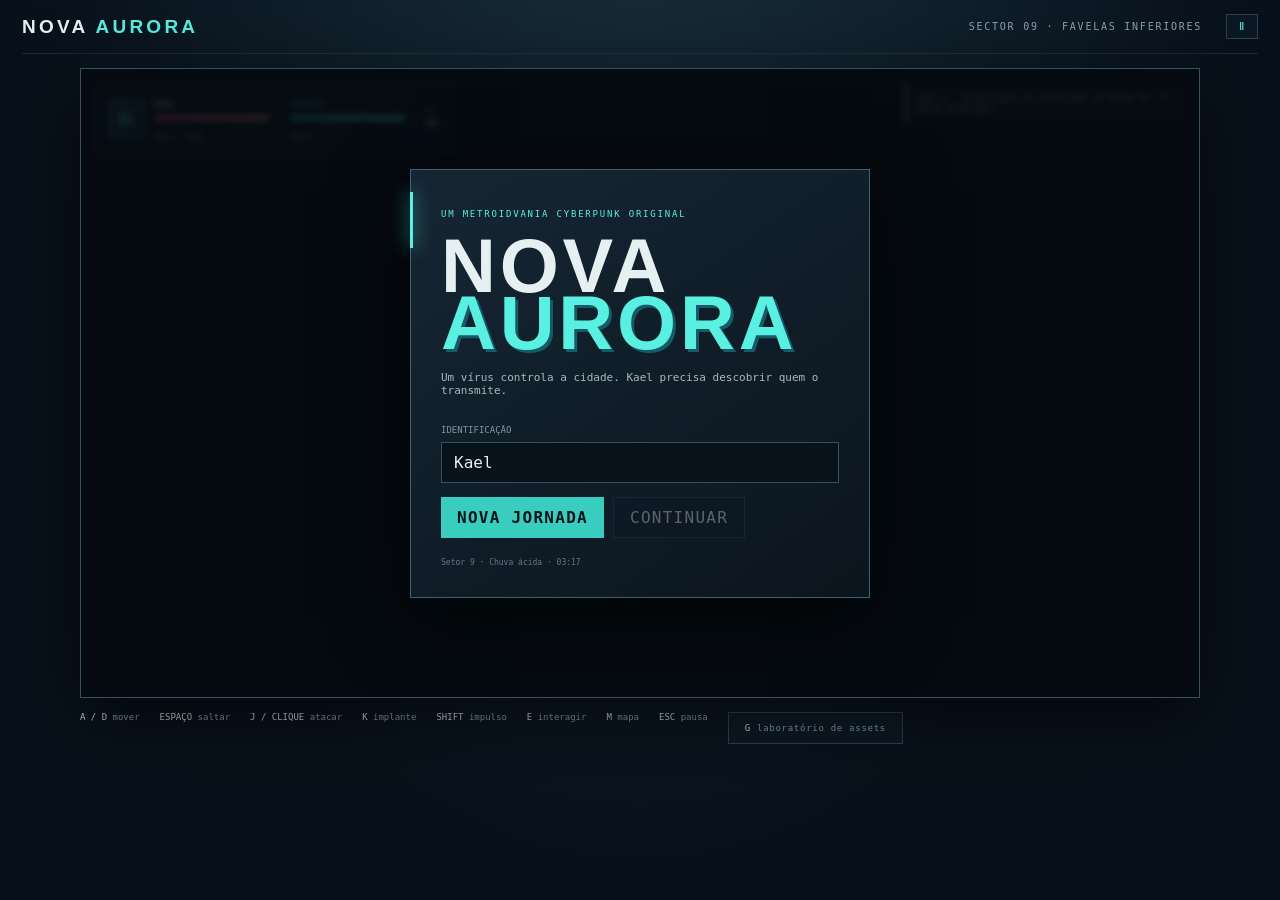
<file: index.html>
<!doctype html>
<html lang="pt-PT">
<head>
  <meta charset="utf-8"><meta name="viewport" content="width=device-width,initial-scale=1">
  <meta name="theme-color" content="#08111b"><title>Nova Aurora — Sinal Morto</title>
  <link rel="stylesheet" href="css/style.css"><link rel="stylesheet" href="css/ui.css"><link rel="stylesheet" href="css/asset-lab.css">
</head>
<body>
<main id="app">
  <header class="topbar"><strong>NOVA <i>AURORA</i></strong><span id="area-label">SECTOR 09 · FAVELAS INFERIORES</span><button id="pause-open" aria-label="Pausar">Ⅱ</button></header>
  <section class="stage"><canvas id="game" width="960" height="540" aria-label="Nova Aurora, jogo de plataformas"></canvas>
    <div class="hud"><div class="status"><div class="portrait">K</div><div><strong>KAEL</strong><div class="bar"><i id="health-fill"></i></div><small id="health-text">100 / 100</small></div><div class="energy"><span>ENERGIA</span><div class="bar cyan"><i id="energy-fill"></i></div><small id="energy-text">100%</small></div><div class="credits"><span>CR</span><strong id="credits-label">40</strong></div></div>
      <div class="objective" id="objective">Ato 1 · Investigue as infecções no Setor 9 · E para interagir</div><div class="toast" id="toast"></div>
      <div class="boss-hud hidden" id="boss-hud"><span id="boss-name">CHEFE</span><div class="bar bossbar"><i id="boss-fill"></i></div></div>
    </div>
    <div class="screen" id="title-screen"><div class="title-card"><p class="eyebrow">UM METROIDVANIA CYBERPUNK ORIGINAL</p><h1>NOVA<br><em>AURORA</em></h1><p class="subtitle">Um vírus controla a cidade. Kael precisa descobrir quem o transmite.</p><label for="pilot-name">IDENTIFICAÇÃO</label><input id="pilot-name" maxlength="14" value="Kael"><div class="actions"><button id="new-game" class="primary">NOVA JORNADA</button><button id="continue-game">CONTINUAR</button></div><small>Setor 9 · Chuva ácida · 03:17</small></div></div>
    <div class="screen hidden" id="pause-screen"><div class="panel"><p class="eyebrow">TERMINAL PESSOAL</p><h2 id="panel-title">PAUSADO</h2><nav><button data-tab="map">Mapa</button><button data-tab="abilities">Implantes</button><button data-tab="journal">Registos</button></nav><div id="panel-content"></div><div class="actions"><button id="save-button">GUARDAR</button><button id="resume-button" class="primary">VOLTAR AO JOGO</button></div></div></div>
    <div class="screen hidden" id="dialog-screen"><div class="dialog"><strong id="speaker">TERMINAL</strong><p id="dialog-text"></p><div id="dialog-actions" class="actions hidden"></div><button id="dialog-close">FECHAR · E</button></div></div>
    <div class="screen hidden" id="death-screen"><div class="panel"><p class="eyebrow">SINAL PERDIDO</p><h2>O implante entrou em colapso</h2><p id="death-copy">Acordas no último abrigo ativo.</p><button id="respawn-button" class="primary">REINICIAR SINAL</button></div></div>
    <div class="screen hidden" id="ending-screen" role="dialog" aria-modal="true" aria-label="Conclusão da campanha">
      <div class="ending-card">
        <div class="ending-city" aria-hidden="true"><i></i><i></i><i></i><i></i><i></i><span class="ending-signal"></span></div>
        <p class="eyebrow">TRANSMISSÃO INTERROMPIDA</p><h2>Uma nova aurora</h2>
        <p class="ending-beat">Kael desliga o núcleo. As ordens da Aurora Dynamics desaparecem da rede. Pela primeira vez em dias, a cidade fica em silêncio.</p>
        <p class="ending-beat">Robôs interrompem os ataques. Cidadãos recuperam o controle de seus implantes. Yara e Oren abrem os abrigos para ajudar os sobreviventes.</p>
        <p class="ending-beat">Os registros de Véspera agora pertencem à cidade. A recuperação começa — e Kael seguirá procurando quem ainda precisa de ajuda.</p>
        <small id="ending-summary"></small><button id="ending-continue" class="primary">EXPLORAR APÓS O FINAL</button>
      </div>
    </div>
    <div class="boss-warning hidden" id="boss-warning">SINAL DE AMEAÇA · ALVO IDENTIFICADO</div>
    <aside id="asset-lab" class="asset-lab hidden" aria-label="Laboratório de recursos gráficos">
      <header><strong>LABORATÓRIO DE ASSETS</strong><button id="asset-lab-close" type="button">FECHAR · G</button></header>
      <div class="asset-lab-controls"><label>Entidade <select id="asset-lab-entity"><option value="protagonist">Kael</option><option value="cyborg_soldier">Patrulheiro</option><option value="infected_drone">Drone</option><option value="infected_robot">Robô infetado</option><option value="npc_survivor">NPC</option><option value="yara">Yara</option><option value="oren">Oren</option><option value="matrona">Matrona</option><option value="warden">Warden</option><option value="vespera">Véspera</option></select></label><label>Animação <select id="asset-lab-animation"><option>idle</option></select></label><label>Escala <input id="asset-lab-scale" type="range" min="0.5" max="1.5" step="0.05" value="1"></label><button id="asset-lab-flip" type="button">Espelhar</button></div>
      <canvas id="asset-lab-canvas" width="480" height="200" aria-label="Pré-visualização de sprite com linha do chão"></canvas>
      <ul id="asset-lab-results"></ul><pre id="asset-lab-errors"></pre>
    </aside>
  </section>
  <footer class="controls"><span><b>A / D</b> mover</span><span><b>ESPAÇO</b> saltar</span><span><b>J / CLIQUE</b> atacar</span><span><b>K</b> implante</span><span><b>SHIFT</b> impulso</span><span><b>E</b> interagir</span><span><b>M</b> mapa</span><span><b>ESC</b> pausa</span><button id="asset-lab-button" type="button"><b>G</b> laboratório de assets</button></footer>
</main>
<script type="module" src="js/main.js"></script>
</body></html>
</file>
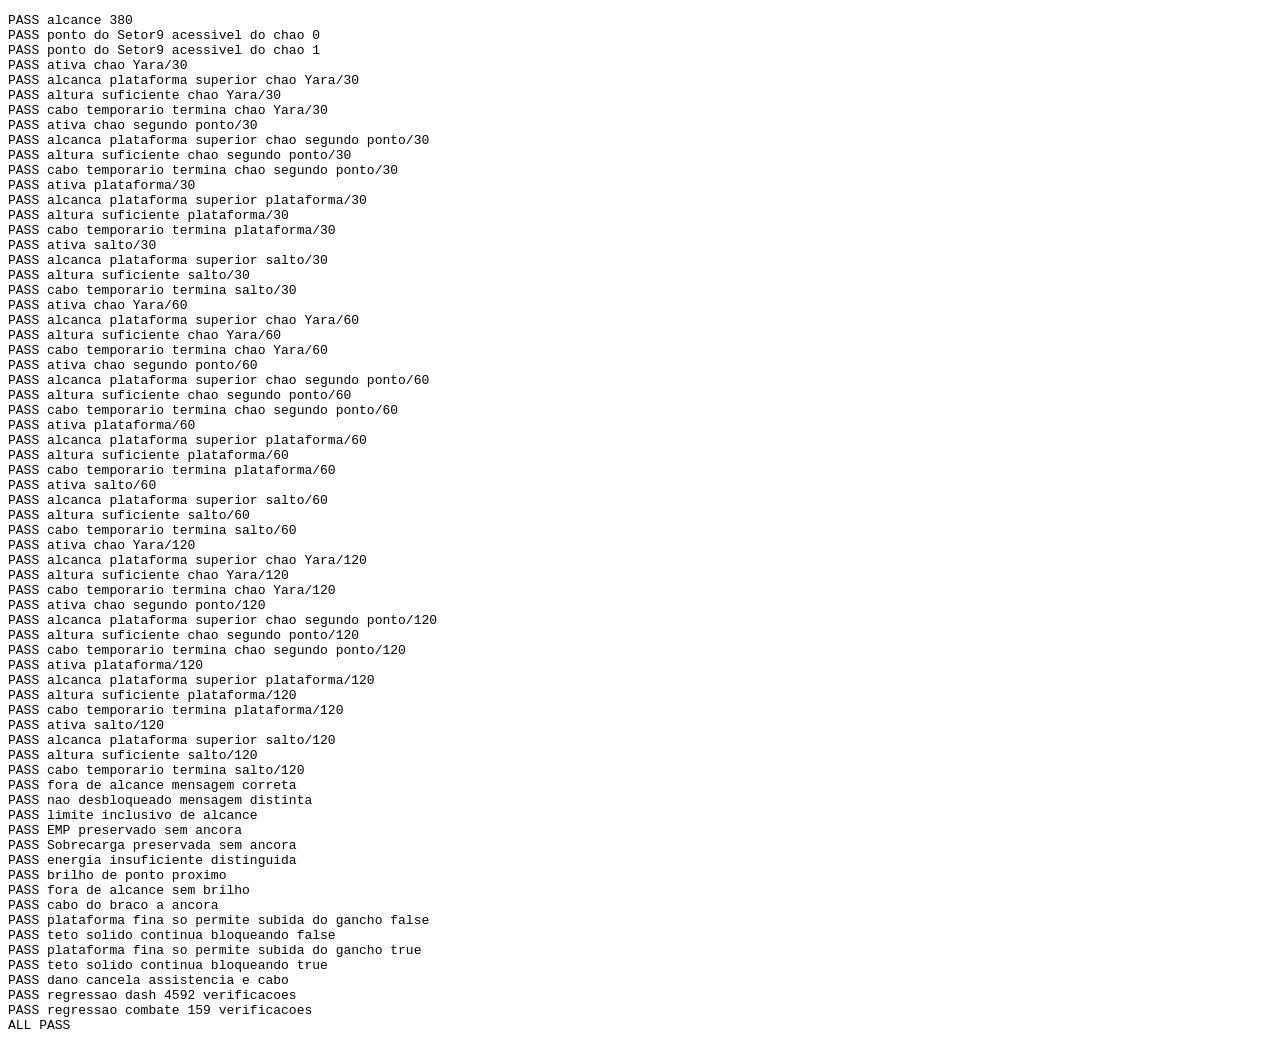
<file: tests/hook.html>
<!doctype html><meta charset="utf-8"><pre id="results">RUNNING</pre><script type="module">
import {Engine} from '../js/engine.js';
import {createPlayer,updatePlayer} from '../js/player.js';
import {buildMap,GROUND} from '../js/map.js';
import {freshAbilities} from '../js/abilities.js';
import {HOOK_RANGE,hookOrigin,hookInRange,nearestHook} from '../js/hook.js';
import {World} from '../js/world.js';
import {moveBody} from '../js/physics.js';
import {runDashTests} from './dash-cases.js';
import {runCombatTests} from './combat-cases.js';
const results=[],check=(s,b)=>{if(!b)throw Error(s);results.push('PASS '+s)};
try{
const map=buildMap(),abilities={...freshAbilities(),hook:true},make=(x,y=736)=>({...createPlayer(),x,y,grounded:y===736});
const use=(p,a=abilities,points=map.hookPoints)=>{
 const messages=[],ctx={state:{player:p,abilities:a,bosses:[]},enemies:[],hookPoints:points,ui:{toast(m){messages.push(m)}},effects:{add(){}}};
 Engine.prototype.useImplant.call(ctx);return messages.at(-1);
};
check('alcance 380',HOOK_RANGE===380);
for(const [x,index] of [[610,0],[1235,1]]){
 const p=make(x),a=hookOrigin(p),h=map.hookPoints[index],d=Math.hypot(a.x-h.x,a.y-h.y);
 check('ponto do Setor9 acessivel do chao '+index,d>300&&d<=380&&nearestHook(p,map.hookPoints)===h);
}
for(const fps of [30,60,120])for(const [x,y,mode] of [[610,736,'chao Yara'],[1235,736,'chao segundo ponto'],[600,526,'plataforma'],[600,650,'salto']]){
 const dt=1/fps,p=make(x,y);if(mode==='salto')p.vy=-200;
 const target=nearestHook(p,map.hookPoints),message=use(p);
 check('ativa '+mode+'/'+fps,message.includes('ancoragem')&&!p.grounded&&p.vy<-470&&p.hookCable&&p.energy===88&&!abilities.dash&&!abilities.doubleJump);
 const initialBottom=p.y+p.h;let high=initialBottom,landed=false;
 for(let i=0;i<fps*2;i++){
  updatePlayer(p,{platforms:map.platforms},dt,abilities);high=Math.min(high,p.y+p.h);
  if(p.grounded&&p.y+p.h<GROUND){landed=true;break}
 }
 check('alcanca plataforma superior '+mode+'/'+fps,landed);
 check('altura suficiente '+mode+'/'+fps,high<=initialBottom-50);
 for(let i=0;i<fps;i++)updatePlayer(p,{platforms:map.platforms},dt,abilities);
 check('cabo temporario termina '+mode+'/'+fps,!p.hookCable&&p.hookCableTimer===0);
}
const out=make(0);check('fora de alcance mensagem correta',use(out)==='Nenhum ponto magnético ao alcance.'&&out.vy===0&&!out.hookCable);
check('nao desbloqueado mensagem distinta',use(make(610),freshAbilities())==='Implante especial não desbloqueado.');
const boundary=make(0),origin=hookOrigin(boundary);check('limite inclusivo de alcance',hookInRange(boundary,{x:origin.x+380,y:origin.y})&&!hookInRange(boundary,{x:origin.x+381,y:origin.y}));
const emp=make(0);check('EMP preservado sem ancora',use(emp,{...abilities,emp:true}).includes('Pulso')&&emp.energy===65&&emp.pulseTimer===.3);
const overload=make(0);check('Sobrecarga preservada sem ancora',use(overload,{...abilities,overload:true}).includes('Sobrecarga')&&overload.energy===72&&overload.overloadTimer===.8);
const empty=make(0);empty.energy=0;check('energia insuficiente distinguida',use(empty,{...freshAbilities(),emp:true}).includes('Energia insuficiente'));
const p=make(610);use(p);const recorded=[],c=new Proxy({moveTo(x,y){recorded.push(['from',x,y])},lineTo(x,y){recorded.push(['to',x,y])},arc(x,y){recorded.push(['glow',x,y])}},{get(o,k){return k in o?o[k]:()=>{}}});
const world=new World();world.drawHookPoints(c,{player:make(610),abilities});check('brilho de ponto proximo',recorded.some(r=>r[0]==='glow'&&r[1]===550));
recorded.length=0;world.drawHookPoints(c,{player:out,abilities});check('fora de alcance sem brilho',!recorded.some(r=>r[0]==='glow'));
recorded.length=0;world.drawHookCable(c,p);const arm=hookOrigin(p);check('cabo do braco a ancora',recorded.some(r=>r[0]==='from'&&r[1]===arm.x&&r[2]===arm.y)&&recorded.some(r=>r[0]==='to'&&r[1]===p.hookCable.x&&r[2]===p.hookCable.y));
for(const active of [false,true]){
 const body={x:600,y:610,w:30,h:54,vx:0,vy:-1000,hookLiftTimer:active?1:0};
 moveBody(body,.03,[{x:520,y:580,w:230,h:24}]);
 check('plataforma fina so permite subida do gancho '+active,active?body.vy<0:body.vy===0&&body.y===604);
 const solid={x:600,y:610,w:30,h:54,vx:0,vy:-1000,hookLiftTimer:active?1:0};
 moveBody(solid,.03,[{x:520,y:500,w:230,h:104}]);check('teto solido continua bloqueando '+active,solid.vy===0&&solid.y===604);
}
const damaged=make(610);use(damaged);damaged.damageTimer=.2;updatePlayer(damaged,{platforms:map.platforms},1/60,abilities);check('dano cancela assistencia e cabo',!damaged.hookLiftTimer&&!damaged.hookCable);
const dashChecks=runDashTests();check('regressao dash '+dashChecks+' verificacoes',dashChecks>0);
const cfg=await(await fetch(new URL('../assets/characters/protagonist/config.json',location.href))).json();
const combatChecks=runCombatTests(cfg);check('regressao combate '+combatChecks.length+' verificacoes',combatChecks.length>0);
document.querySelector('#results').textContent=results.join('\n')+'\nALL PASS';
}catch(e){document.querySelector('#results').textContent=results.join('\n')+'\nFAIL '+e.stack}
</script>
</file>
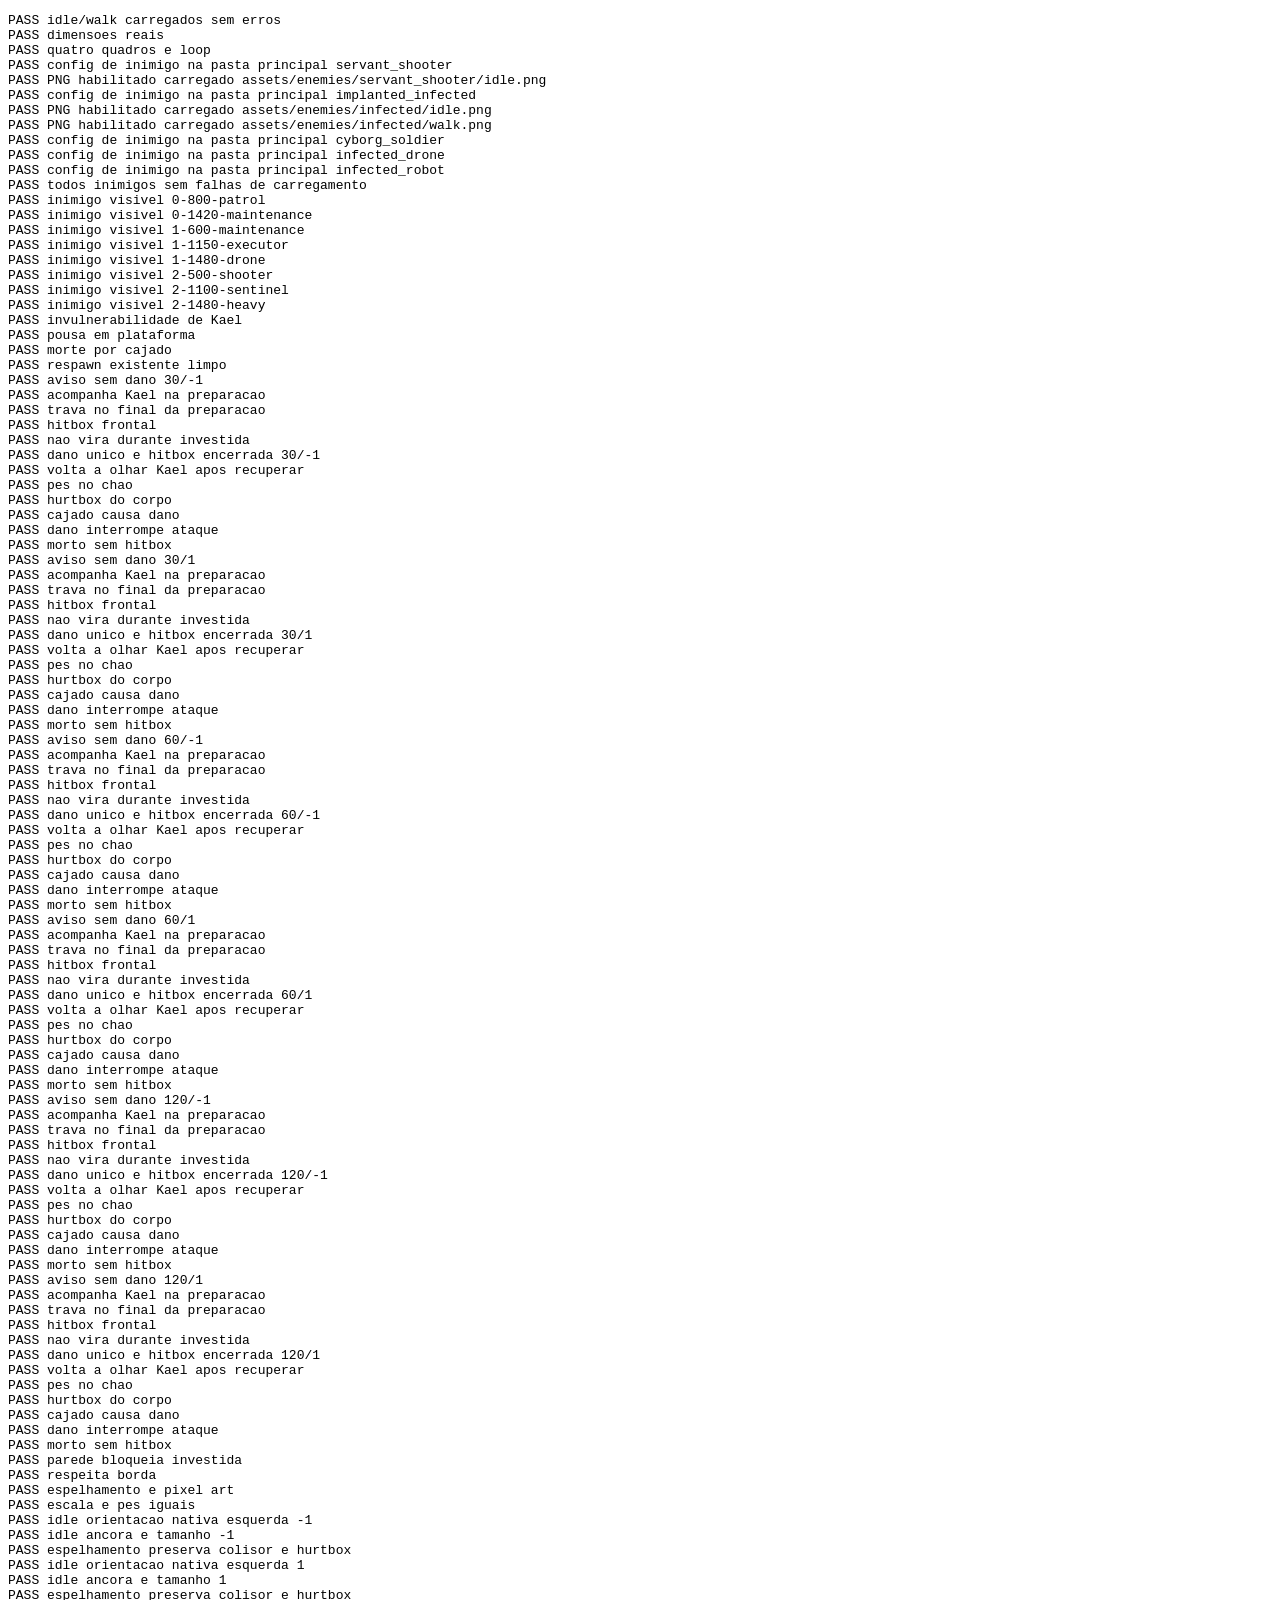
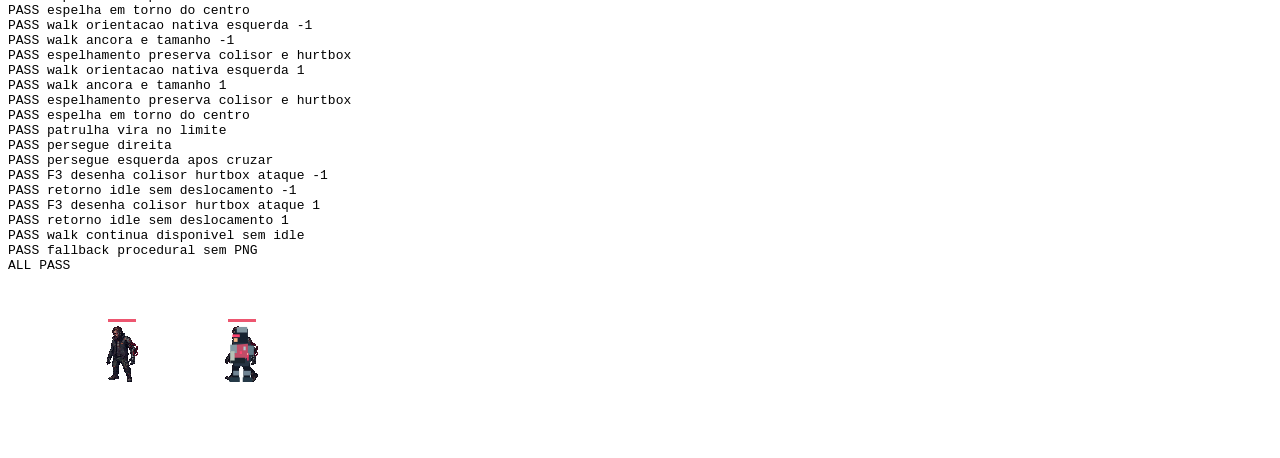
<file: tests/infected.html>
<!doctype html><meta charset="utf-8"><pre id="results">RUNNING</pre><canvas width="420" height="160"></canvas><script type="module">
import {spawnEnemies,updateEnemies,renderEnemy} from '../js/enemies.js';
import {enemyAttackBox,updateSector9Enemy} from '../js/sector9-enemies.js';
import {enemyHurtbox,playerDamage} from '../js/combat.js';
import {AssetManager} from '../js/engine/assetManager.js';
import {AnimationManager} from '../js/engine/animationManager.js';
import {SpriteRenderer} from '../js/engine/spriteRenderer.js';
import {ASSET_MANIFEST} from '../js/config/assets.js';
import {drawCombatDebug} from '../js/combat-debug.js';
const results=[],check=(s,b)=>{if(!b)throw Error(s);results.push('PASS '+s)};
try {
// Absolute asset paths are relative to the project, including when served over HTTP.
const base=document.createElement('base');base.href=new URL('../',location.href);document.head.append(base);
const assets=new AssetManager(ASSET_MANIFEST);await assets.loadEntity('implanted_infected');
const am=new AnimationManager(),renderer=new SpriteRenderer(assets,am),cfg=assets.getConfig('implanted_infected');
check('idle/walk carregados sem erros',assets.status().failed===0&&renderer.available('implanted_infected','idle')&&renderer.available('implanted_infected','walk'));
check('dimensoes reais',assets.get(cfg.animations.idle.sheet).naturalWidth===128&&assets.get(cfg.animations.walk.sheet).naturalWidth===512);
const t={},frames=[];for(let i=0;i<5;i++)frames.push(am.play(t,'walk',cfg.animations.walk,i?1/6:0).index);
check('quatro quadros e loop',frames.join()==='0,1,2,3,0');
const enemyIds=['servant_shooter','implanted_infected','cyborg_soldier','infected_drone','infected_robot'];
await Promise.all(enemyIds.map(id=>assets.loadEntity(id)));
for(const id of enemyIds){
 check('config de inimigo na pasta principal '+id,ASSET_MANIFEST.entities[id].config.startsWith('assets/enemies/')&&!!assets.getConfig(id));
 for(const animation of Object.values(assets.getConfig(id).animations))if(animation.enabled!==false){
  for(const path of [animation.sheet,...(animation.frames||[])].filter(Boolean))check('PNG habilitado carregado '+path,!!assets.get(path));
 }
}
check('todos inimigos sem falhas de carregamento',assets.status().failed===0&&assets.errors.length===0);
const enemyCanvas=document.createElement('canvas');enemyCanvas.width=160;enemyCanvas.height=160;const enemyCtx=enemyCanvas.getContext('2d');
for(const enemy of spawnEnemies()){
 enemyCtx.clearRect(0,0,160,160);const actor={...enemy,x:60,y:40};renderEnemy(enemyCtx,actor,{x:0,y:0},renderer,1/60);
 const bodyPixels=enemyCtx.getImageData(55,40,50,60).data;
 check('inimigo visivel '+enemy.id,bodyPixels.some((v,i)=>i%4===3&&v>0));
}
const floor={map:{platforms:[{x:0,y:790,w:2000,h:100}]}};
const make=()=>({...spawnEnemies()[0],x:800,homeX:800,y:734,grounded:true,attackCooldown:0});
const immune=make(),protectedPlayer={x:immune.x+immune.w,y:736,w:30,h:54,health:100,invuln:.5};
immune.dashPhase='dash';immune.dashTimer=.2;immune.dashFacing=1;updateSector9Enemy(immune,protectedPlayer,1/60,floor);
check('invulnerabilidade de Kael',protectedPlayer.health===100);
const roof=make();roof.y=600;roof.vy=100;roof.grounded=false;roof.hurtTimer=1;
for(let i=0;i<30;i++)updateSector9Enemy(roof,protectedPlayer,1/60,{map:{platforms:[{x:700,y:700,w:400,h:20}]}});
check('pousa em plataforma',roof.y+roof.h===700);
const killed=make();killed.health=1;playerDamage({state:'attack',attackTimer:.2,combo:0,attackBox:enemyHurtbox(killed),facing:1},killed);
check('morte por cajado',killed.dead&&killed.deathTimer===.75&&!enemyAttackBox(killed));
killed.respawn=.01;updateEnemies([killed],protectedPlayer,.02,floor);
check('respawn existente limpo',!killed.dead&&!killed.dashPhase&&killed.health===killed.maxHealth);
for(const fps of [30,60,120])for(const facing of [-1,1]){
 const e=make(),p={x:facing>0?845:745,y:736,w:30,h:54,health:100,invuln:0};
 e.facing=facing;updateSector9Enemy(e,p,1/fps,floor);
 check('aviso sem dano '+fps+'/'+facing,e.dashPhase==='windup'&&!enemyAttackBox(e)&&p.health===100);
 p.x=facing>0?e.x-200:e.x+200;updateSector9Enemy(e,p,1/fps,floor);check('acompanha Kael na preparacao',e.facing===-facing);
 while(e.dashPhase==='windup')updateSector9Enemy(e,p,1/fps,floor);
 const locked=e.dashFacing;check('trava no final da preparacao',locked===-facing);
 const offensive=enemyAttackBox(e);check('hitbox frontal',locked>0?offensive.x===e.x+e.w-4:offensive.x===e.x-12);
 p.x=locked>0?e.x-100:e.x+100;updateSector9Enemy(e,p,1/fps,floor);
 check('nao vira durante investida',e.facing===locked&&e.dashFacing===locked);
 let hitCount=0;for(let i=0;i<fps*1.4;i++){
  p.x=e.dashFacing>0?e.x+e.w:e.x-p.w;p.invuln=0;
  const hp=p.health;updateSector9Enemy(e,p,1/fps,floor);if(p.health<hp)hitCount++;
 }
 check('dano unico e hitbox encerrada '+fps+'/'+facing,hitCount===1&&!enemyAttackBox(e));
 p.x=e.x+(locked>0?-100:100);updateSector9Enemy(e,p,1/fps,floor);check('volta a olhar Kael apos recuperar',e.facing===-locked);
 check('pes no chao',e.y+e.h===790);
 const h=enemyHurtbox(e);check('hurtbox do corpo',h.w===32&&h.h===54&&e.w===28&&e.h===56);
 const attacker={state:'attack',attackTimer:.2,combo:1,attackBox:h,facing:1};
 check('cajado causa dano',playerDamage(attacker,e)&&e.health===20);
 updateSector9Enemy(e,p,1/fps,floor);check('dano interrompe ataque',!enemyAttackBox(e)&&!e.dashPhase);
 e.dead=true;e.dashPhase='dash';check('morto sem hitbox',!enemyAttackBox(e));
}
const wall=make();wall.dashPhase='dash';wall.dashTimer=.2;wall.dashFacing=1;
const world={map:{platforms:[...floor.map.platforms,{x:850,y:650,w:60,h:140}]}};
for(let i=0;i<15;i++)updateSector9Enemy(wall,{x:1000,y:736,w:30,h:54},1/60,world);
check('parede bloqueia investida',wall.x+wall.w<=850);
const edge=make();edge.x=850;edge.homeX=850;edge.dashPhase='dash';edge.dashTimer=.2;edge.dashFacing=1;
for(let i=0;i<15;i++)updateSector9Enemy(edge,{x:1000,y:736,w:30,h:54},1/60,{map:{platforms:[{x:0,y:790,w:900,h:100}]}});
check('respeita borda',edge.x+edge.w<=900&&edge.y+edge.h===790);
const calls=[],ctx={save(){},restore(){},translate(){},scale(x){calls.push(x)},drawImage(...a){calls.push(a)},fillRect(){}};
const visual=make();for(const facing of [-1,1])for(const anim of ['idle','walk']){visual.facing=facing;renderer.draw(ctx,'implanted_infected',anim,visual,0,{x:814,y:790})}
check('espelhamento e pixel art',calls.includes(-1)&&ctx.imageSmoothingEnabled===false);
const draws=calls.filter(Array.isArray);check('escala e pes iguais',draws.every(a=>a[7]===64&&a[8]===64&&a[6]===730));
for(const anim of ['idle','walk'])for(const facing of [-1,1]){
 const operations=[],probe={save(){},restore(){},translate(...v){operations.push(['translate',...v])},scale(...v){operations.push(['scale',...v])},drawImage(...v){operations.push(['draw',...v.slice(1)])}};
 const actor=make(),before={x:actor.x,y:actor.y,w:actor.w,h:actor.h};actor.facing=facing;
 renderer.draw(probe,'implanted_infected',anim,actor,0,{x:actor.x+actor.w/2,y:actor.y+actor.h});
 const flips=operations.filter(v=>v[0]==='scale');
 check(anim+' orientacao nativa esquerda '+facing,facing<0?flips.length===0:flips.length===1&&flips[0][1]===-1&&flips[0][2]===1);
 const draw=operations.find(v=>v[0]==='draw');
 check(anim+' ancora e tamanho '+facing,draw[5]===782&&draw[6]===730&&draw[7]===64&&draw[8]===64);
 check('espelhamento preserva colisor e hurtbox',actor.x===before.x&&actor.y===before.y&&actor.w===before.w&&actor.h===before.h&&enemyHurtbox(actor).x===actor.x-2);
 if(facing>0)check('espelha em torno do centro',operations.find(v=>v[0]==='translate')[1]===1628);
}
const patroller=make(),far={x:1800,y:736,w:30,h:54};patroller.x=925;patroller.facing=1;
updateSector9Enemy(patroller,far,1/60,floor);check('patrulha vira no limite',patroller.facing===-1&&patroller.vx<0);
patroller.attackCooldown=2;const crossing={...far,x:patroller.x+100};updateSector9Enemy(patroller,crossing,1/60,floor);check('persegue direita',patroller.facing===1&&patroller.vx>0);
crossing.x=patroller.x-100;updateSector9Enemy(patroller,crossing,1/60,floor);check('persegue esquerda apos cruzar',patroller.facing===-1&&patroller.vx<0);
for(const facing of [-1,1]){
 const actor=make();actor.facing=actor.dashFacing=facing;actor.dashPhase='dash';actor.vx=440*facing;
 const boxes=[],debug=new Proxy({strokeRect(...b){boxes.push(b)}},{get(o,k){return k in o?o[k]:()=>{}}});
 drawCombatDebug(debug,{player:{dead:true},bosses:[]},[actor],{x:0,y:0});
 const expected=[actor,enemyHurtbox(actor),enemyAttackBox(actor)];
 check('F3 desenha colisor hurtbox ataque '+facing,expected.every(b=>boxes.some(r=>r.join()===[b.x,b.y,b.w,b.h].join())));
 const old={x:actor.x,y:actor.y};const canvas=document.querySelector('canvas').getContext('2d');
 renderEnemy(canvas,actor,{x:0,y:0},renderer);actor.dashPhase=null;actor.vx=0;renderEnemy(canvas,actor,{x:0,y:0},renderer);
 check('retorno idle sem deslocamento '+facing,actor.x===old.x&&actor.y===old.y);
}
const c=document.querySelector('canvas').getContext('2d');const v=make();v.x=100;v.y=40;v.vx=0;renderEnemy(c,v,{x:0,y:0},renderer);v.x=220;v.vx=54;renderEnemy(c,v,{x:0,y:0},renderer,.4);
assets.records.get(cfg.animations.idle.sheet).status='error';check('walk continua disponivel sem idle',renderer.available('implanted_infected','walk'));renderEnemy(c,v,{x:0,y:0},renderer);
assets.records.get(cfg.animations.walk.sheet).status='error';renderEnemy(c,v,{x:0,y:0},renderer);check('fallback procedural sem PNG',true);
document.querySelector('#results').textContent=results.join('\n')+'\nALL PASS';
}catch(e){document.querySelector('#results').textContent=results.join('\n')+'\nFAIL '+e.stack}
</script>
</file>
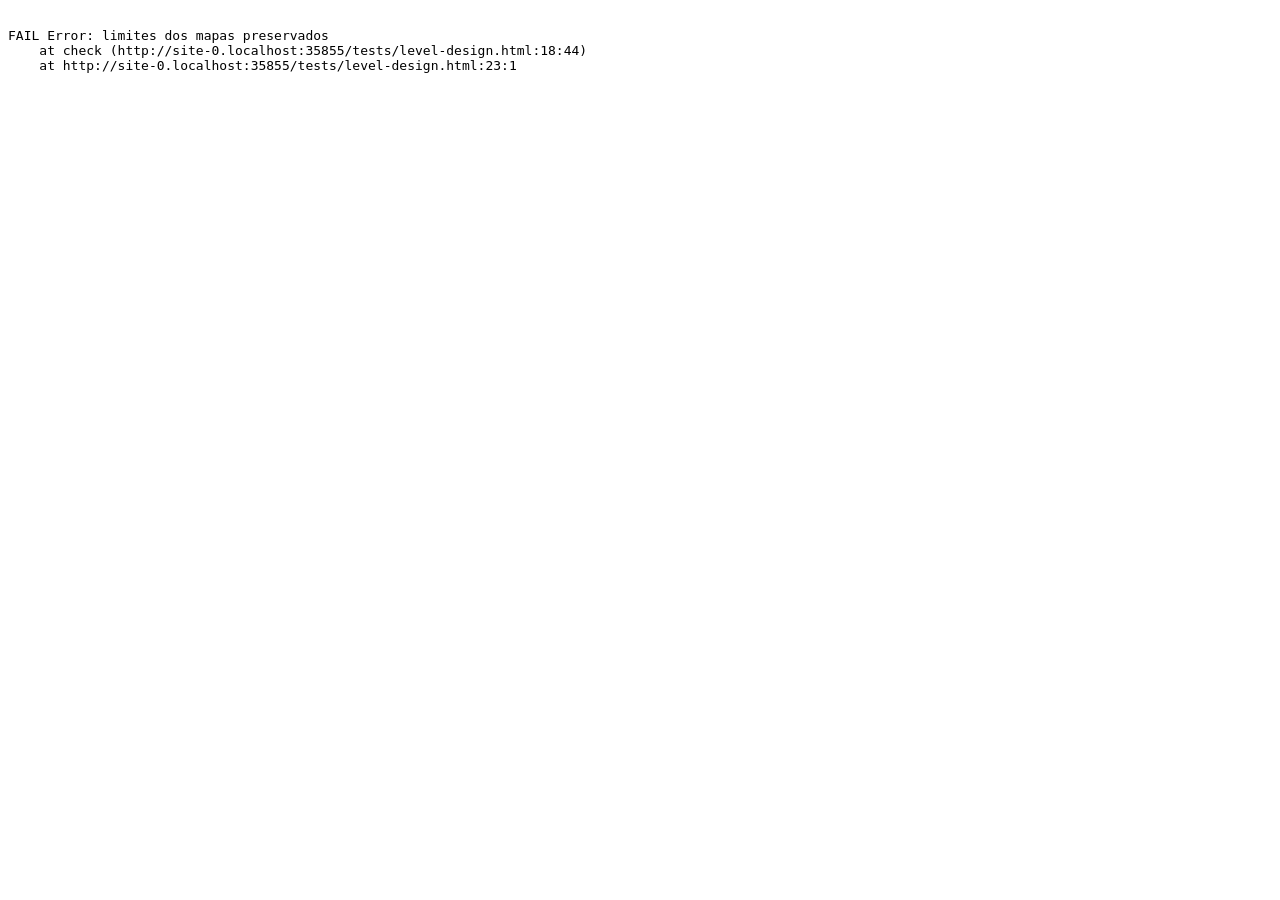
<file: tests/level-design.html>
<!doctype html><meta charset="utf-8"><pre id="results">RUNNING</pre><canvas width="960" height="540"></canvas><script type="module">
import {buildMap,REGIONS,ROOM_W,WORLD_W,GROUND,MATRONA_ARENA,roomAt} from '../js/map.js';
import {createPlayer,updatePlayer} from '../js/player.js';
import {activateHook,nearestHook} from '../js/hook.js';
import {createBosses,updateBoss,damageBoss} from '../js/bosses.js';
import {resetMatrona,MATRONA_TIMING,segmentHitsBox} from '../js/matrona.js';
import {Engine,newState} from '../js/engine.js';
import {checkpointFor,syncProgress} from '../js/campaign.js';
import {normalizeSave,saveGame,loadGame} from '../js/save.js';
import {updateLevelPlatforms} from '../js/level-platforms.js';
import {spawnEnemies} from '../js/enemies.js';
import {Camera} from '../js/camera.js';
import {AssetManager} from '../js/engine/assetManager.js';
import {AnimationManager} from '../js/engine/animationManager.js';
import {SpriteRenderer} from '../js/engine/spriteRenderer.js';
import {World} from '../js/world.js';
import {ASSET_MANIFEST} from '../js/config/assets.js';
const results=[],check=(s,b)=>{if(!b)throw Error(s);results.push('PASS '+s)};
if(location.search.includes('preview'))document.querySelector('#results').style.display='none';
const abilities={hook:true,dash:false,doubleJump:false},map=buildMap();
try{
const base=document.createElement('base');base.href=new URL('../',location.href);document.head.append(base);
check('limites dos mapas preservados',ROOM_W===2400&&WORLD_W===7200&&REGIONS.map(r=>r.x).join()==='0,2400,4800');
check('tres areas com limites proprios',roomAt(690)===0&&roomAt(710)===1&&roomAt(1410)===2&&roomAt(2401)===3);
check('navegacao vertical ampliada',map.platforms.filter(s=>s.x<1400&&s.y<600).length>=8&&map.platforms.some(s=>s.x===1220&&s.y===215));
check('apenas os dois mobs anteriores',spawnEnemies().filter(e=>e.room===0).map(e=>e.type).join()==='patrol,servant_shooter');
check('pre boss sem mobs',spawnEnemies().filter(e=>e.room===0).every(e=>e.homeX<1350));
for(const fps of [30,60,120]){
 const p={...createPlayer(),y:736,grounded:true};let visitedYara=false,visitedOren=false,checkpoint=false;
 for(let i=0;i<fps*12&&p.x<1540;i++){
  const obstacle=map.platforms.find(s=>s.kind==='cover'&&s.x>p.x&&s.x-p.x<105);
  updatePlayer(p,{right:true,jump:!!obstacle&&p.grounded,platforms:map.platforms},1/fps,abilities);
  visitedYara ||= Math.abs(p.x-610)<30;visitedOren ||= Math.abs(p.x-1000)<30;checkpoint ||= Math.abs(p.x-1440)<30;
 }
 check('percurso do inicio a arena '+fps,p.x>=1540&&visitedYara&&visitedOren&&checkpoint);
 check('sem habilidades pos Matrona',!abilities.dash&&!abilities.doubleJump);
 // Real normal-jump arc, including gravity and discrete integration.
 const jumper={...createPlayer(),x:50,y:736,grounded:true};let top=790;
 for(let i=0;i<fps;i++){updatePlayer(jumper,{jump:i===0,platforms:[map.platforms[0]]},1/fps,abilities);top=Math.min(top,jumper.y+jumper.h)}
 check('altura real salto '+fps,790-top>105&&790-top<120);
 // Ascend via the original useful hook, then climb to the upper secret.
 const h={...createPlayer(),x:610,y:736,grounded:true};activateHook(h,nearestHook(h,map.hookPoints));let landed=false;
 for(let i=0;i<fps*2;i++){updatePlayer(h,{platforms:map.platforms},1/fps,abilities);if(h.grounded&&h.y+h.h<700){landed=true;break}}
 check('gancho inicial chega ao telhado '+fps,landed&&h.y+h.h===580);
 for(const [x,y,targetX,targetY] of [[700,580,740,485],[825,485,910,395],[1140,395,1070,290],[1150,290,1250,215]]){
  const a={...createPlayer(),x,y:y-54,grounded:true,vx:0};const sign=Math.sign(targetX-x);let ok=false;
  for(let i=0;i<fps*1.2;i++){
   const dir=Math.abs(a.x-targetX)>8?Math.sign(targetX-a.x):0;
   updatePlayer(a,{jump:i===0,right:dir>0,left:dir<0,platforms:map.platforms},1/fps,abilities);
   if(a.grounded&&Math.abs(a.y+a.h-targetY)<1){ok=true;break}
  }
  check('salto entre telhados '+x+'/'+fps,ok);
 }
 const unstable=buildMap(),s=unstable.platforms.find(q=>q.kind==='unstable'),rider={...createPlayer(),x:s.x+20,y:s.y-54,grounded:true};
 updateLevelPlatforms(unstable,rider,.3);check('aviso instavel '+fps,s.warning>0&&!s.disabled);
 updateLevelPlatforms(unstable,rider,.36);check('desaba apos aviso '+fps,s.disabled);
 for(let i=0;i<fps*2;i++)updatePlayer(rider,{platforms:unstable.platforms},1/fps,abilities);
 check('queda tem piso seguro '+fps,rider.grounded&&rider.y+rider.h<=790);
 updateLevelPlatforms(unstable,rider,4.1);check('plataforma reaparece '+fps,!s.disabled);
}
const bridge=map.terminals.find(t=>t.id==='shortcut-sector9');check('ponte recolhida',!map.platforms.some(p=>p.id==='s9-bridge'));
const state=newState();state.abilities.hook=true;state.player.x=bridge.x-15;state.player.y=bridge.y-54;
const fake={state,world:{map:buildMap()},ui:{toast(){},showDialog(){},update(){}},paused:false};
Engine.prototype.interact.call(fake);check('terminal estende ponte e registra evento',state.events.includes(bridge.id)&&fake.world.map.platforms.some(p=>p.id==='s9-bridge'));
Engine.prototype.interact.call(fake);check('nao duplica ponte',fake.world.map.platforms.filter(p=>p.id==='s9-bridge').length===1);
check('ponte reconstruida por evento',buildMap(state.events).platforms.some(p=>p.id==='s9-bridge'));
saveGame(state);check('ponte persiste em save e load',loadGame().events.includes(bridge.id));
const crossing={...createPlayer(),x:1020,y:395-54,grounded:true};for(let i=0;i<48;i++)updatePlayer(crossing,{right:true,platforms:buildMap(state.events).platforms},1/60,abilities);
check('ponte permite atravessar andando',crossing.x>1140&&crossing.y+crossing.h===395);
check('recompensa opcional acessivel',map.secrets.some(s=>s.item==='Peças da vigilância 09'&&map.platforms.some(p=>p.x<s.x&&p.x+p.w>s.x&&p.y===s.y)));
const reward=newState(),secret=map.secrets.find(s=>s.item==='Peças da vigilância 09');reward.player.x=secret.x-15;reward.player.y=secret.y-54;
Engine.prototype.interact.call({state:reward,world:{map},ui:{toast(){}}});check('segredo opcional concede recompensa',reward.items.includes(secret.item)&&reward.credits===60);
for(const id of ['yara','oren-slum']){const npc=map.npcs.find(n=>n.id===id);check('NPC acessivel '+id,npc.y===790&&npc.x<MATRONA_ARENA.left)}
check('checkpoint fora da arena',checkpointFor(0,true).x===1440&&map.checkpoints.some(c=>c.x===1440)&&1440+30<MATRONA_ARENA.left);
const old=newState();delete old.sector9Layout;old.checkpoint={x:1580,y:733,region:0};old.credits=123;old.events.push(bridge.id);old.items.push('peça antiga');
const loaded=normalizeSave(JSON.parse(JSON.stringify(old)));check('migra checkpoint preservando dados',loaded.checkpoint.x===1440&&loaded.credits===123&&loaded.items.includes('peça antiga')&&loaded.events.includes(bridge.id));
old.player.x=1580;const waiting=normalizeSave(JSON.parse(JSON.stringify(old)));check('save antigo na antecamara nao inicia luta ao carregar',waiting.player.x===1440&&waiting.player.x+waiting.player.w<MATRONA_ARENA.left);
for(const x of [2700,5100]){const later=newState();later.player.x=x;later.player.y=736;later.bosses.forEach(b=>b.dead=true);check('mapa posterior sem deslocamento '+x,normalizeSave(later).player.x===x)}
let legacySafe=true;
for(let region=0;region<5;region++)for(let progress=0;progress<4;progress++){
 const saved=newState();saved.version=1;delete saved.sector9Layout;saved.player.x=region*2400+200;saved.player.y=736;saved.credits=123;saved.items=['peça antiga'];saved.abilities.hook=true;
 saved.bosses=[{id:'boss-0',dead:progress>=1},{id:'boss-1',dead:true},{id:'boss-2',dead:progress>=2},{id:'boss-3',dead:progress>=3}];
 saved.checkpoint={x:region*2400+180,region};const migrated=normalizeSave(saved);
 legacySafe&&=migrated?.credits===123&&migrated.abilities.hook&&migrated.items.includes('peça antiga')&&migrated.player.x>=0&&migrated.player.x<7200&&map.checkpoints.some(c=>c.x===migrated.checkpoint.x);
}
check('20 migracoes de saves legados preservam progresso',legacySafe);
const solidSave=newState();solidSave.player.x=960;solidSave.player.y=736;check('save antigo nao carrega dentro de cobertura',normalizeSave(solidSave).player.y===718-54);
const b=createBosses()[0],p={...createPlayer(),x:1540,y:736,grounded:true};check('arena ampla',b.arena.right-b.arena.left===850);
check('entrada ativa Matrona',updateBoss(b,p,.016,{platforms:map.platforms})?.kind==='intro');
for(const x of [1400,2450]){p.x=x;Engine.prototype.checkGates.call({state:{...newState(),player:p,bosses:[b]},ui:{toast(){}}});check('barreira fisica '+x,p.x>=b.arena.left&&p.x+p.w<=b.arena.right)}
const cam=new Camera();cam.arena=b.arena;for(let i=0;i<180;i++)cam.update(p,960,540,7200,900,1/60);check('arena inteira enquadrada',cam.x<=b.arena.left&&cam.x+960>=b.arena.right);
for(const side of ['arena-left','arena-right']){
 const platform=map.platforms.find(s=>s.id===side);p.x=platform.x+2;p.y=platform.y-54;p.health=100;
 resetMatrona(b);b.matronaState='quarantine_cast';b.timer=.001;updateBoss(b,p,.016,{platforms:map.platforms});
 check('quarentena atinge plataforma '+side,b.zones.some(z=>z.y+z.h===platform.y&&p.x+p.w>z.x&&p.x<z.x+z.w));
 check('zonas dentro da arena e em superficies',b.zones.every(z=>z.x>=b.arena.left&&z.x+z.w<=b.arena.right&&map.platforms.some(s=>s.x<=z.x&&s.x+s.w>=z.x+z.w&&s.y===z.y+z.h)));
 check('quarentena avisa antes do dano',p.health===100&&b.matronaState==='quarantine_warning');
 p.invuln=0;while(['quarantine_warning','quarantine_strike'].includes(b.matronaState))updateBoss(b,p,1/60,{platforms:map.platforms});
 check('descarga coincide com a plataforma '+side,p.health===89);
 p.health=100;p.invuln=0;resetMatrona(b);b.matronaState='beam_telegraph';b.timer=.7;
 while(['beam_telegraph','beam_lock','beam_fire'].includes(b.matronaState))updateBoss(b,p,1/60,{platforms:map.platforms});
 check('plataforma nao torna imune ao raio '+side,p.health===88);
}
p.x=1820;p.y=736;p.health=100;p.invuln=0;resetMatrona(b);b.matronaState='beam_telegraph';b.timer=MATRONA_TIMING.beamTrack;
while(b.matronaState==='beam_telegraph')updateBoss(b,p,1/60,{platforms:map.platforms});const beam=JSON.stringify(b.beam);p.x=1630;
while(['beam_lock','beam_fire'].includes(b.matronaState))updateBoss(b,p,1/60,{platforms:map.platforms});check('raio travado e desvio sem dash',JSON.stringify(b.beam)===beam&&p.health===100);
resetMatrona(b);b.timer=20;b.active=true;p.x=1700;p.y=736;
let confined=true;for(let i=0;i<600;i++){updateBoss(b,p,1/60,{platforms:map.platforms});confined&&=b.x>=b.arena.left+16&&b.x+b.w<=b.arena.right-16&&b.y+b.h===790}check('boss no piso e dentro dos limites',confined);
b.health=1;b.hitCooldown=0;b.attackType='recovery';p.attackTimer=.2;p.state='attack';p.attackBox={...b};p.attackHitConsumed=false;p.externalAttackAnimation=false;p.combo=0;
check('Matrona pode ser derrotada',damageBoss(b,p));
const victory=newState();victory.bosses[0]=b;const engine={state:victory,ui:{toast(){},update(){},showDialog(){}},keys:new Set(),pressed:new Set()};
Engine.prototype.finishBoss.call(engine,b);check('recompensa e progressao mantidas',victory.events.includes('victory-boss-0')&&victory.abilities.dash&&victory.abilities.doubleJump&&victory.credits===90);
victory.player.x=2420;Engine.prototype.checkGates.call({state:victory,ui:{toast(){}}});check('saida para industrial liberada',victory.player.x===2420);
// Real Canvas render using the game renderer, not a static diagram.
const assets=new AssetManager(ASSET_MANIFEST);await assets.loadRegion('slums');const renderer=new SpriteRenderer(assets,new AnimationManager());
const world=new World();const preview=newState();preview.player.x=1740;preview.player.y=736;preview.bosses[0].active=true;
const roofPreview=location.search.includes('roofs');
if(roofPreview){preview.player.x=940;preview.player.y=341;preview.bosses[0].active=false;preview.abilities.hook=true;world.map=buildMap(['shortcut-sector9'])}
world.draw(document.querySelector('canvas').getContext('2d'),{width:960,height:540},roofPreview?{x:480,y:100}:{x:1455,y:310},preview,spawnEnemies(),{assets,spriteRenderer:renderer,dt:0});
check('render real sem erros de assets',assets.errors.length===0);
// Open the actual game UI as well as testing the modules directly.
const frame=document.createElement('iframe');frame.style.display='none';const ready=new Promise(r=>frame.onload=r);frame.src=new URL('../index.html',location.href);document.body.append(frame);await ready;
const errors=[];frame.contentWindow.addEventListener('error',e=>errors.push(e.message));frame.contentWindow.addEventListener('unhandledrejection',e=>errors.push(String(e.reason)));
const engineURL=new URL('../js/engine.js',location.href).href,uiURL=new URL('../js/ui.js',location.href).href;
const live=await frame.contentWindow.eval(`(async()=>{
 const {Engine,newState}=await import(${JSON.stringify(engineURL)}),{UI}=await import(${JSON.stringify(uiURL)});
 document.querySelector('#new-game').click();document.querySelector('#pause-open').click();
 const e=new Engine(document.querySelector('#game'),newState(),new UI());await e.assets.loadRegion('slums');e.applyAssetCollisionConfigs();
 for(const id of ['yara','oren-slum']){const n=e.world.map.npcs.find(n=>n.id===id);e.state.player.x=n.x-15;e.state.player.y=736;e.interact();e.closeDialog()}
 const npcs=e.state.events.includes('npc-yara')&&e.state.events.includes('npc-oren-slum')&&e.state.abilities.hook;
 e.state.player.x=1430;e.state.player.y=736;e.interact();const cp=e.state.checkpoint.x===1440;
 e.state.player.x=1540;e.state.player.y=736;e.paused=false;e.update(1/60);
 const boss=e.state.bosses[0].active&&e.paused&&!document.querySelector('#dialog-screen').classList.contains('hidden');
 e.respawn();const respawn=e.state.player.x===1440&&!e.state.bosses[0].active;e.paused=true;return {npcs,cp,boss,respawn,failed:e.assets.status().failed};
})()`);
check('jogo real interage com Yara e Oren',live.npcs);check('jogo real ativa checkpoint pre boss',live.cp);check('jogo real inicia batalha e dialogo',live.boss);check('jogo real sem erros de console ou loading',errors.length===0&&live.failed===0);
check('jogo real respawn seguro fora da arena',live.respawn);
document.querySelector('#results').textContent=results.join('\n')+'\nALL PASS';
}catch(e){document.querySelector('#results').textContent=results.join('\n')+'\nFAIL '+e.stack}
</script>
</file>
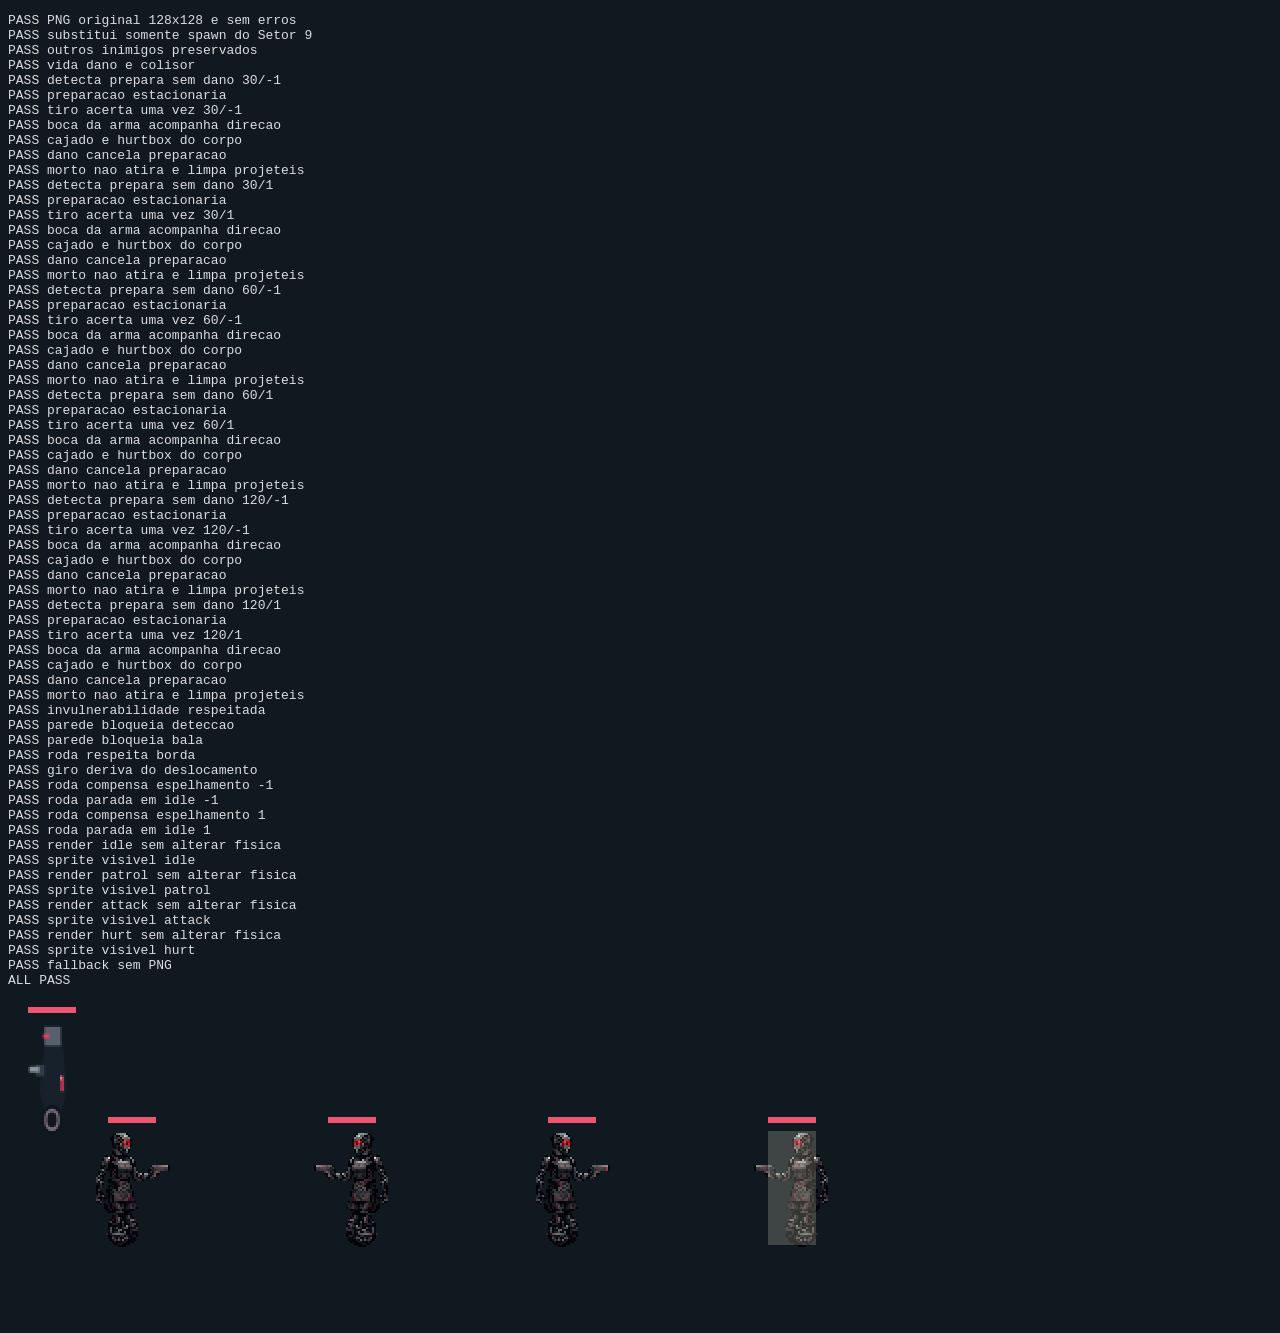
<file: tests/servant.html>
<!doctype html><meta charset="utf-8"><style>body{background:#101820;color:#ddd}canvas{image-rendering:pixelated;width:960px;height:320px}</style><pre id="results">RUNNING</pre><canvas width="480" height="160"></canvas><script type="module">
import {spawnEnemies,updateEnemies,renderEnemy} from '../js/enemies.js';
import {updateServant,servantMuzzle,drawServant} from '../js/servant-shooter.js';
import {enemyAttackBox} from '../js/sector9-enemies.js';
import {enemyHurtbox,playerDamage} from '../js/combat.js';
import {AssetManager} from '../js/engine/assetManager.js';
import {AnimationManager} from '../js/engine/animationManager.js';
import {SpriteRenderer} from '../js/engine/spriteRenderer.js';
import {ASSET_MANIFEST} from '../js/config/assets.js';
const results=[],check=(s,b)=>{if(!b)throw Error(s);results.push('PASS '+s)};
if(location.search.includes('preview')){document.querySelector('#results').style.display='none'}
try{
const base=document.createElement('base');base.href=new URL('../',location.href);document.head.append(base);
const assets=new AssetManager(ASSET_MANIFEST);await assets.loadRegion('slums');
const renderer=new SpriteRenderer(assets,new AnimationManager()),cfg=assets.getConfig('servant_shooter');
check('PNG original 128x128 e sem erros',renderer.available('servant_shooter','idle')&&assets.get(cfg.animations.idle.sheet).naturalWidth===128&&assets.errors.length===0);
const spawn=spawnEnemies(),source=spawn.find(e=>e.type==='servant_shooter');
check('substitui somente spawn do Setor 9',source.room===0&&source.x===1120&&source.id==='0-1420-maintenance'&&spawn.length===8&&spawn.filter(e=>e.type==='servant_shooter').length===1);
check('outros inimigos preservados',spawn[0].type==='patrol'&&spawn[2].type==='maintenance'&&spawn[4].type==='drone'&&spawn[5].type==='shooter');
check('vida dano e colisor',source.health===48&&source.damage===13&&source.w===24&&source.h===57);
const floor={map:{platforms:[{x:0,y:790,w:2400,h:100}]}},make=()=>({...source,x:800,homeX:800,y:733,grounded:true,attackCooldown:0,patrolBounds:undefined,projectiles:[]});
for(const fps of [30,60,120])for(const facing of [-1,1]){
 const dt=1/fps,e=make(),p={x:800+facing*150,y:736,w:30,h:54,health:100,invuln:0};
 updateEnemies([e],p,dt,floor);check('detecta prepara sem dano '+fps+'/'+facing,e.detected&&e.shotTimer>0&&e.facing===facing&&p.health===100&&!enemyAttackBox(e));
 const pos=e.x;for(let i=0;i<Math.floor(.25*fps);i++)updateEnemies([e],p,dt,floor);
 check('preparacao estacionaria',e.x===pos&&p.health===100);
 for(let i=0;i<Math.ceil(.8*fps);i++)updateEnemies([e],p,dt,floor);
 check('tiro acerta uma vez '+fps+'/'+facing,p.health===87&&e.projectiles.length===0);
 const m=servantMuzzle(e);check('boca da arma acompanha direcao',Math.sign(m.x-(e.x+e.w/2))===facing);
 const h=enemyHurtbox(e);check('cajado e hurtbox do corpo',h.w===24&&h.h===57&&playerDamage({state:'attack',attackTimer:.2,attackBox:h,combo:1,facing},e)&&e.health===26);
 updateEnemies([e],p,dt,floor);check('dano cancela preparacao',!e.shotTimer);
 const death=make();death.shotTimer=.1;death.projectiles.push({x:0,y:0,vx:330,life:1});death.dead=true;death.respawn=30;updateEnemies([death],p,dt,floor);check('morto nao atira e limpa projeteis',death.projectiles.length===0);
}
const immune=make(),p={x:900,y:736,w:30,h:54,health:100,invuln:1};immune.projectiles=[{x:895,y:750,vx:330,life:1,damage:13}];immune.attackCooldown=9;updateServant(immune,p,.03,floor);check('invulnerabilidade respeitada',p.health===100&&immune.projectiles.length===0);
const wallWorld={map:{platforms:[...floor.map.platforms,{x:860,y:650,w:40,h:140}]}},wall=make();
updateServant(wall,{...p,invuln:0},.016,wallWorld);check('parede bloqueia deteccao',!wall.detected);
wall.projectiles=[{x:835,y:750,vx:330,life:1,damage:13}];const behind={...p,health:100,invuln:0};updateServant(wall,behind,.2,wallWorld);check('parede bloqueia bala',wall.projectiles.length===0&&behind.health===100);
const edge=make();edge.x=874;edge.facing=1;edge.attackCooldown=9;
for(let i=0;i<60;i++)updateServant(edge,{...p,x:2000},1/60,{map:{platforms:[{x:0,y:790,w:900,h:100}]}});
check('roda respeita borda',edge.x+edge.w<=900&&edge.y+edge.h===790);
const roll=make();roll.attackCooldown=9;for(let i=0;i<20;i++)updateServant(roll,{...p,x:2000},1/60,floor);check('giro deriva do deslocamento',Math.abs(roll.wheelAngle)>0);
for(const facing of [-1,1]){
 const angles=[],probe=new Proxy({rotate(v){angles.push(v)}},{get(o,k){return k in o?o[k]:()=>{}}}),e=make();e.facing=facing;e.vx=facing*48;e.wheelAngle=facing*.75;
 drawServant(probe,e,{x:0,y:0},renderer,0);check('roda compensa espelhamento '+facing,angles[1]===.75);
 e.vx=0;angles.length=0;drawServant(probe,e,{x:0,y:0},renderer,0);check('roda parada em idle '+facing,angles.length===1);
}
const canvas=document.querySelector('canvas'),c=canvas.getContext('2d');
for(const [index,phase] of ['idle','patrol','attack','hurt'].entries()){
 const e=make();e.x=50+index*110;e.y=65;e.state=phase;e.facing=index%2?-1:1;e.animTime=1.3;e.vx=phase==='patrol'?-48:0;e.wheelAngle=1;e.hurtTimer=phase==='hurt'?.2:0;e.detected=phase==='attack';e.shotTimer=phase==='attack'?.2:0;
 const before=JSON.stringify({x:e.x,y:e.y,w:e.w,h:e.h});renderEnemy(c,e,{x:0,y:0},renderer,.016);
 check('render '+phase+' sem alterar fisica',before===JSON.stringify({x:e.x,y:e.y,w:e.w,h:e.h}));
 check('sprite visivel '+phase,c.getImageData(e.x-10,e.y,50,60).data.some((v,i)=>i%4===3&&v>0));
}
const fallback=make();fallback.x=10;fallback.y=10;assets.records.get(cfg.animations.idle.sheet).status='error';renderEnemy(c,fallback,{x:0,y:0},renderer);check('fallback sem PNG',true);
document.querySelector('#results').textContent=results.join('\n')+'\nALL PASS';
}catch(e){document.querySelector('#results').textContent=results.join('\n')+'\nFAIL '+e.stack}
</script>
</file>
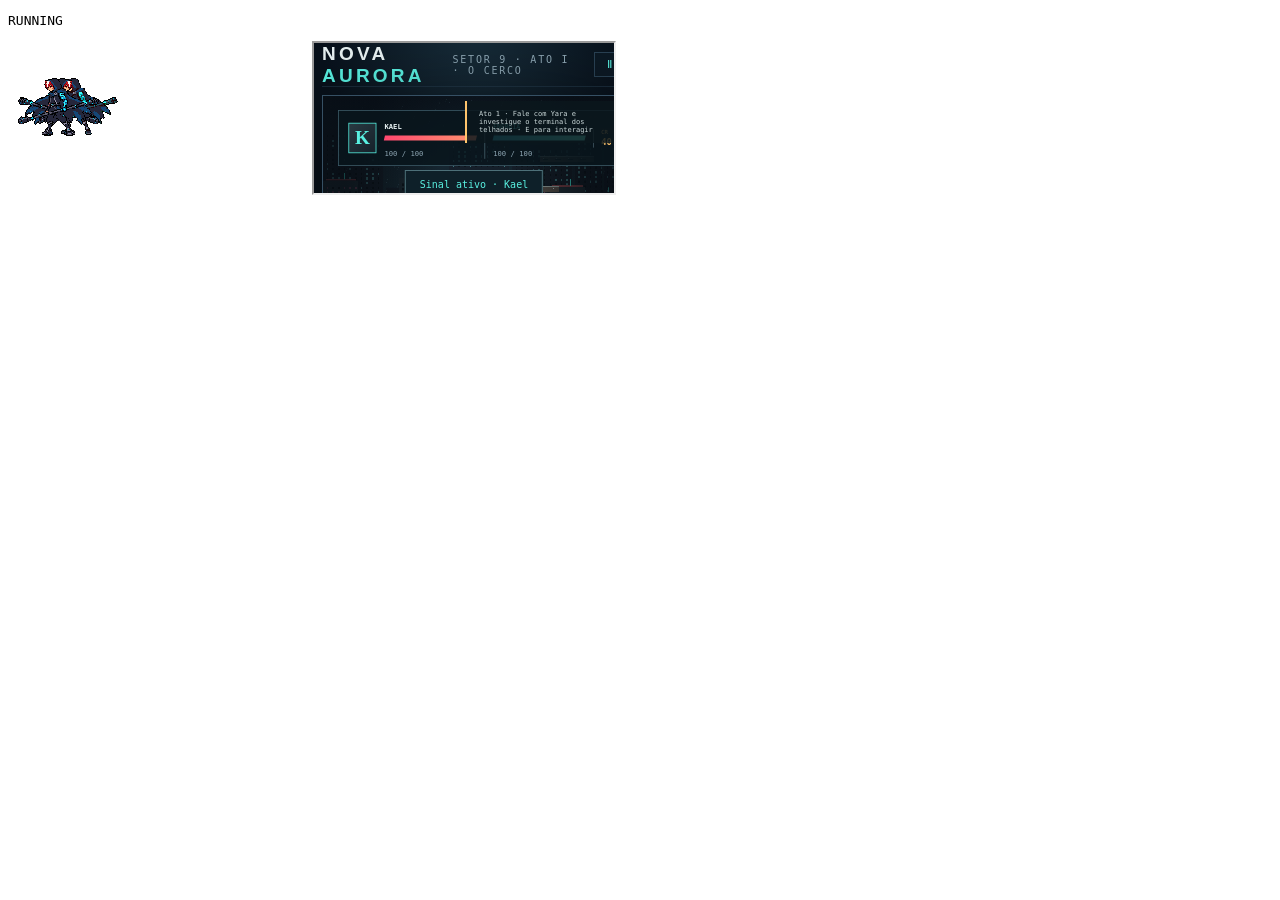
<file: tests/sprites.html>
<!doctype html><meta charset="utf-8"><base href="/"><pre id="results">RUNNING</pre><canvas id="c"></canvas><script type="module">
import {AssetManager} from './js/engine/assetManager.js';
import {AnimationManager} from './js/engine/animationManager.js';
import {SpriteRenderer} from './js/engine/spriteRenderer.js';
import {createPlayer,updatePlayer,attackBox} from './js/player.js';
import {playerDamage} from './js/combat.js';
import {Engine,newState} from './js/engine.js';
import {ASSET_MANIFEST} from './js/config/assets.js';
const results=[];function check(name,value){if(!value)throw Error(name);results.push('PASS '+name)}
try{
const assets=new AssetManager(ASSET_MANIFEST);await assets.loadEntity('protagonist');const am=new AnimationManager(),r=new SpriteRenderer(assets,am),ctx=document.querySelector('canvas').getContext('2d'),cfg=assets.getConfig('protagonist');
check('idle PNG carregado',r.available('protagonist','idle'));
check('walk PNG carregado sem falhas',r.available('protagonist','walk')&&assets.status().failed===0);
for(const state of ['idle','walk','run','jump','fall','landing','attack','dash','special','damage','death'])for(const facing of [1,-1])check(state+' direção '+facing,r.draw(ctx,'protagonist',state,{x:50,y:90,facing},.03));
check('mapeamento attack e dash',r.animationName('protagonist','attack')==='melee'&&r.animationName('protagonist','dash')==='dodge');
const events=[],target={},def={count:3,fps:10,loop:true,events:[{frame:0,name:'land'},{frame:1,name:'hit'},{frame:2,name:'hit'}]};
am.play(target,'a',def,.61,n=>events.push(n));check('eventos quadro zero, repetidos e loop',events.join(',')==='land,hit,hit,land,hit,hit,land');
const once={},onceEvents=[],attack={count:4,fps:10,loop:false,events:[{frame:2,name:'hit'}]};am.play(once,'attack',attack,1,n=>onceEvents.push(n));am.play(once,'attack',attack,1,n=>onceEvents.push(n));check('hit único e último quadro',onceEvents.length===1&&am.play(once,'attack',attack,0).index===3);
const sheet={sheet:'test',columns:8,rows:1,count:8,displayHeight:64};assets.records.set('test',{status:'ready',image:{naturalWidth:2400,naturalHeight:300}});assets.prepareAnimation('test','walk',sheet);check('dimensões reais sem presumir 64 ou 128',sheet.frameWidth===300&&sheet.frameHeight===300&&sheet.scale===64/300);
const multi={sheet:'multi',columns:4,rows:2,count:8};assets.records.set('multi',{status:'ready',image:{naturalWidth:400,naturalHeight:160}});assets.prepareAnimation('test','multi',multi);check('spritesheet multilinha',multi.frameWidth===100&&multi.frameHeight===80);
const bad={sheet:'test',columns:7,rows:1,count:8};assets.prepareAnimation('test','bad',bad);check('grade inválida rejeitada',bad.invalid);
const p=createPlayer();p.x=100;p.y=100;p.facing=1;const right=attackBox(p);p.facing=-1;const left=attackBox(p);check('hitbox cajado simétrica',right.w===57&&left.w===57&&right.x===127&&left.x===46&&p.w===30&&p.h===54);
p.facing=1;p.combo=1;p.state='attack';p.attackTimer=.3;p.attackBox=right;p.externalAttackAnimation=true;p.attackFrameReady=false;const enemy={x:140,y:125,w:20,h:30,health:100};check('aguarda evento hit',!playerDamage(p,enemy));p.attackFrameReady=true;check('dano de combo preservado',playerDamage(p,enemy)&&enemy.health===78);check('sem dano duplicado',!playerDamage(p,enemy)&&enemy.health===78);
const calls=[],fake={save(){},restore(){},translate(...v){calls.push(['translate',...v])},scale(...v){calls.push(['scale',...v])},drawImage(...v){calls.push(['draw',...v.slice(1)])}};
r.draw(fake,'protagonist','idle',{x:50,y:90,facing:-1},0);check('espelhamento em torno dos pés',calls[0][1]===101&&calls[0][2]===0&&calls[1][1]===-1&&calls[2][5]===-4&&calls[2][6]===19&&fake.imageSmoothingEnabled===false);
check('fallback procedural desativado',cfg.fallback?.procedural!==true);
const original=assets.image;let count=0;const oldImage=window.Image;window.Image=class{set src(v){count++;queueMicrotask(()=>this.onload())}};await Promise.all([assets.image('cache.png'),assets.image('cache.png')]);window.Image=oldImage;check('cache evita carregar PNG duplicado',count===1);
const moving=createPlayer();moving.x=100;moving.y=736;moving.grounded=true;
const input={platforms:[{x:0,y:790,w:1000,h:100}],right:false,left:false},abilities={dash:true};
updatePlayer(moving,input,.016,abilities);check('repouso físico',moving.state==='idle');
input.right=true;updatePlayer(moving,input,.03,abilities);check('repouso para caminhada',moving.state==='walk');
for(let i=0;i<5;i++)updatePlayer(moving,input,.03,abilities);check('caminhada para corrida',moving.state==='run');
input.right=false;input.jump=true;updatePlayer(moving,input,.03,abilities);check('salto físico',moving.state==='jump');
input.jump=false;for(let i=0;i<16;i++)updatePlayer(moving,input,.03,abilities);check('queda física',moving.state==='fall');
for(let i=0;i<40;i++)updatePlayer(moving,input,.03,abilities);check('pés no chão após pouso',moving.grounded&&moving.y+moving.h===790);
input.dash=true;updatePlayer(moving,input,.03,abilities);check('esquiva física',moving.state==='dash');
const iframe=document.createElement('iframe');const loaded=new Promise(resolve=>iframe.onload=resolve);iframe.src='/index.html';document.body.append(iframe);await loaded;
const browserErrors=[];iframe.contentWindow.addEventListener('error',e=>browserErrors.push(e.message));iframe.contentWindow.addEventListener('unhandledrejection',e=>browserErrors.push(String(e.reason)));
await new Promise(resolve=>setTimeout(resolve,200));iframe.contentDocument.querySelector('#new-game').click();await new Promise(resolve=>setTimeout(resolve,600));
for(const type of ['keydown','keyup'])iframe.contentWindow.dispatchEvent(new iframe.contentWindow.KeyboardEvent(type,{key:'d'}));
await new Promise(resolve=>setTimeout(resolve,300));check('jogo real inicia e atualiza no navegador',iframe.contentDocument.querySelector('#title-screen').classList.contains('hidden')&&browserErrors.length===0);
document.querySelector('#results').textContent=results.join('\n')+'\nALL PASS';
}catch(e){document.querySelector('#results').textContent=results.join('\n')+'\nFAIL '+e.stack}</script>
</file>
<file: css/style.css>
:root{color-scheme:dark;--bg:#08111b;--panel:#101d29;--line:#294153;--cyan:#59f0e1;--pink:#ff4d8d;--amber:#ffc46c;--text:#e6f0f1;--muted:#8ca4b1;font-family:'IBM Plex Mono',monospace;background:var(--bg);color:var(--text)}*{box-sizing:border-box}body{margin:0;min-width:320px;min-height:100vh;background:radial-gradient(ellipse at 50% -20%,#182e3b,#08111b 68%)}button,input{font:inherit;color:inherit}button{border:1px solid var(--line);background:#0c1924;padding:10px 16px;cursor:pointer;letter-spacing:.08em;transition:.15s}button:hover{border-color:var(--cyan);color:var(--cyan)}button:disabled{opacity:.35;cursor:not-allowed}.hidden{display:none!important}#app{max-width:1500px;margin:auto;padding:0 22px}.topbar{height:54px;display:flex;align-items:center;gap:24px;border-bottom:1px solid #29415388;font-size:11px;letter-spacing:.16em}.topbar strong{font:800 19px 'Barlow Condensed',sans-serif;letter-spacing:.17em}.topbar strong i{font-style:normal;color:var(--cyan)}.topbar span{margin-left:auto;color:var(--muted);font-size:10px}.topbar button{padding:5px 12px;color:var(--cyan)}.stage{position:relative;width:min(100%,1120px);aspect-ratio:16/9;max-height:calc(100vh - 112px);margin:14px auto 10px;border:1px solid #365064;background:#080d14;box-shadow:0 18px 70px #0009;overflow:hidden}canvas{display:block;width:100%;height:100%;image-rendering:pixelated}.controls{width:min(100%,1120px);margin:auto;display:flex;flex-wrap:wrap;gap:8px 20px;color:#849aa7;font-size:9px;padding:4px 0 16px}.controls b{color:#c4d5d8;font-weight:500}.hud{position:absolute;inset:0;pointer-events:none}.status{position:absolute;top:14px;left:15px;display:flex;gap:10px;align-items:center;background:#09151cdb;border:1px solid #3b5966;padding:8px 12px;min-width:270px}.portrait{width:35px;height:38px;border:1px solid var(--cyan);display:grid;place-items:center;color:var(--cyan);font:800 24px 'Barlow Condensed';background:linear-gradient(135deg,#293941,#15212a)}.status strong,.status small{font-size:9px}.status small{color:var(--muted)}.bar{height:6px;width:115px;background:#29323a;margin:4px 0;transform:skewX(-14deg)}.bar i{display:block;width:100%;height:100%;background:linear-gradient(90deg,#ff486f,#ff936f)}.bar.cyan i{background:linear-gradient(90deg,#31b9cd,#68ffe2)}.energy{padding-left:10px;border-left:1px solid #45606a}.energy span{font-size:8px;color:var(--cyan)}.objective{position:absolute;right:14px;top:15px;background:#0b171dd9;border-left:2px solid var(--amber);padding:9px 12px;color:#c9d7d8;font-size:9px;max-width:280px}.toast{position:absolute;top:74px;left:50%;transform:translateX(-50%);background:#0e2029;border:1px solid #4d7079;color:var(--cyan);padding:8px 14px;font-size:10px;opacity:0;transition:opacity .2s}.toast.show{opacity:1}.boss-hud{position:absolute;left:30%;right:30%;bottom:22px;text-align:center;color:#ff729e;font-size:10px;letter-spacing:.14em}.bossbar{width:100%;height:9px;margin-top:8px}.bossbar i{background:linear-gradient(90deg,#f23b7b,#ff8d66)}
.credits{display:grid;gap:2px;padding-left:9px;border-left:1px solid #405661;color:#ffc46c}.credits span{font-size:7px}.credits strong{font-size:11px}
</file>
<file: css/ui.css>
.screen{position:absolute;inset:0;z-index:5;display:grid;place-items:center;background:#050b11d9;backdrop-filter:blur(3px)}.title-card,.panel,.dialog{width:min(460px,calc(100% - 30px));padding:30px;background:linear-gradient(145deg,#152633,#0b151e);border:1px solid #42606e;box-shadow:0 20px 70px #000b;position:relative}.title-card:before,.panel:before{content:'';position:absolute;left:-1px;top:22px;width:3px;height:56px;background:var(--cyan);box-shadow:0 0 18px var(--cyan)}.eyebrow{color:var(--cyan);font-size:9px;letter-spacing:.2em}.title-card h1{font:800 clamp(48px,8vw,76px)/.75 'Barlow Condensed',sans-serif;letter-spacing:.05em;margin:18px 0}.title-card h1 em{font-style:normal;color:var(--cyan);text-shadow:3px 3px 0 #155b67}.subtitle{color:#a7bac0;font-size:11px;margin:20px 0 28px}.title-card label{display:block;color:#8299a5;font-size:9px;margin-bottom:7px}.title-card input{width:100%;background:#07121a;border:1px solid #35515e;padding:10px 12px;margin-bottom:14px}.actions{display:flex;gap:9px;flex-wrap:wrap}.primary{background:#38cdbf;color:#071319;border:0;font-weight:600}.title-card>small{display:block;margin-top:20px;color:#607a87;font-size:8px}.panel h2{font:700 26px 'Barlow Condensed';letter-spacing:.08em;margin:5px 0 16px}.panel nav{display:flex;gap:6px;border-bottom:1px solid var(--line);padding-bottom:10px}.panel nav button{font-size:9px;padding:7px 10px}.panel nav button.active{color:var(--cyan);border-color:var(--cyan)}#panel-content{min-height:150px;max-height:290px;overflow:auto;padding:12px 0;color:#b5c8ce;font-size:10px;line-height:1.7}.panel .actions{border-top:1px solid var(--line);padding-top:12px}.room-row{display:flex;justify-content:space-between;gap:12px;padding:7px;border-bottom:1px solid #263b46}.room-row .seen{color:var(--cyan)}.ability-row{padding:8px;border:1px solid #263b46;margin:5px 0}.ability-row strong{color:var(--amber)}.dialog{width:min(600px,calc(100% - 30px));border-left:3px solid var(--amber)}.dialog strong{font:700 18px 'Barlow Condensed';color:var(--amber);letter-spacing:.12em}.dialog p{font-size:11px;line-height:1.7;color:#cad8da}.dialog button{float:right;font-size:9px}.boss-warning{position:absolute;z-index:4;top:40%;width:100%;text-align:center;color:#ff557f;background:#170d16e8;padding:12px;font-size:13px;letter-spacing:.2em;animation:flash .35s alternate 4}@keyframes flash{to{opacity:.35}}@media(max-width:640px){#app{padding:0 8px}.stage{max-height:none;margin:8px auto}.controls{gap:5px 12px;font-size:8px}.status{transform:scale(.8);transform-origin:top left}.objective{font-size:7px;max-width:155px;right:5px;top:5px}.title-card,.panel{padding:22px}.topbar{height:44px}.boss-hud{left:20%;right:20%}}
.map-route{display:grid;grid-template-columns:1fr;gap:4px}.map-node{padding:7px 9px;border:1px solid #263c49;background:#0b151e;color:#607883;display:grid;grid-template-columns:1fr auto;gap:3px 8px}.map-node strong{font-size:9px;letter-spacing:.04em}.map-node small{font-size:7px;color:#708b96}.map-node.seen{color:#d0e1df;border-color:#355765}.map-node.seen strong{color:#a9dcd3}.map-node.current{border-color:#53eadb;box-shadow:inset 3px 0 #53eadb}.map-node .gate-note{color:#f0b86b;text-align:right}.map-link{height:10px;line-height:8px;padding-left:25px;color:#467581;font-size:9px}
.ending-card{width:min(650px,94%);max-height:96%;overflow:auto;padding:22px 30px;background:linear-gradient(#182c3a,#0a171e);border:1px solid #59f0e1;box-shadow:0 0 70px #35b8bd22}.ending-card h2{font-size:30px;margin:6px 0;color:#b8fff0}.ending-card p{font-size:11px;line-height:1.6}.ending-card small{display:block;color:#8ca4b1;margin:15px 0}.ending-city{height:85px;position:relative;display:flex;align-items:flex-end;justify-content:center;gap:9px;overflow:hidden;background:linear-gradient(#102131,#456275);animation:city-dawn 7s forwards}.ending-city i{width:45px;height:45px;background:repeating-linear-gradient(90deg,transparent 0 8px,#59f0e188 9px 12px),#162d3c;border-top:3px solid #416575}.ending-city i:nth-child(2){height:65px}.ending-city i:nth-child(3){height:80px}.ending-city i:nth-child(4){height:55px}.ending-signal{position:absolute;left:50%;top:0;width:150px;height:80px;border:3px solid #ff4d8d;border-radius:50%;transform:translateX(-50%);animation:signal-off 3s forwards}.ending-beat{animation:ending-text 2s both}.ending-beat:nth-of-type(3){animation-delay:1.5s}.ending-beat:nth-of-type(4){animation-delay:3s}@keyframes signal-off{to{opacity:0;transform:translateX(-50%) scale(1.5)}}@keyframes city-dawn{to{background:#517e83}}@keyframes ending-text{from{opacity:0;transform:translateY(5px)}to{opacity:1;transform:none}}@media(prefers-reduced-motion:reduce){.ending-card *{animation:none}.ending-signal{display:none}}
</file>
<file: css/asset-lab.css>
.asset-lab{position:absolute;z-index:8;inset:4%;overflow:auto;padding:16px;background:#081119f2;border:1px solid #56cfc8;box-shadow:0 0 35px #031016;color:#d8e8e8;font:10px/1.4 'IBM Plex Mono',monospace}.asset-lab header,.asset-lab-controls{display:flex;align-items:center;justify-content:space-between;gap:8px;flex-wrap:wrap}.asset-lab header strong{color:#65eedf;letter-spacing:.12em}.asset-lab button,.asset-lab select{background:#101f29;border:1px solid #375563;color:#d8e8e8;padding:6px}.asset-lab-controls{justify-content:flex-start;margin:10px 0}.asset-lab-controls label{display:flex;align-items:center;gap:6px;color:#8faab5}.asset-lab-controls input{width:90px}.asset-lab canvas{width:min(100%,480px);height:auto;margin:6px auto;border:1px solid #435a66;image-rendering:pixelated}.asset-lab ul{padding:0;list-style:none;display:grid;grid-template-columns:repeat(auto-fit,minmax(210px,1fr));gap:4px 14px}.asset-lab li{display:flex;justify-content:space-between;gap:8px;border-bottom:1px solid #243944;padding:4px 0;color:#94aab1}.asset-lab li b{color:#5ce1d2;text-align:right}.asset-lab pre{max-height:80px;overflow:auto;white-space:pre-wrap;color:#ff9eac;font-size:9px}.asset-lab.hidden{display:none!important}
</file>
